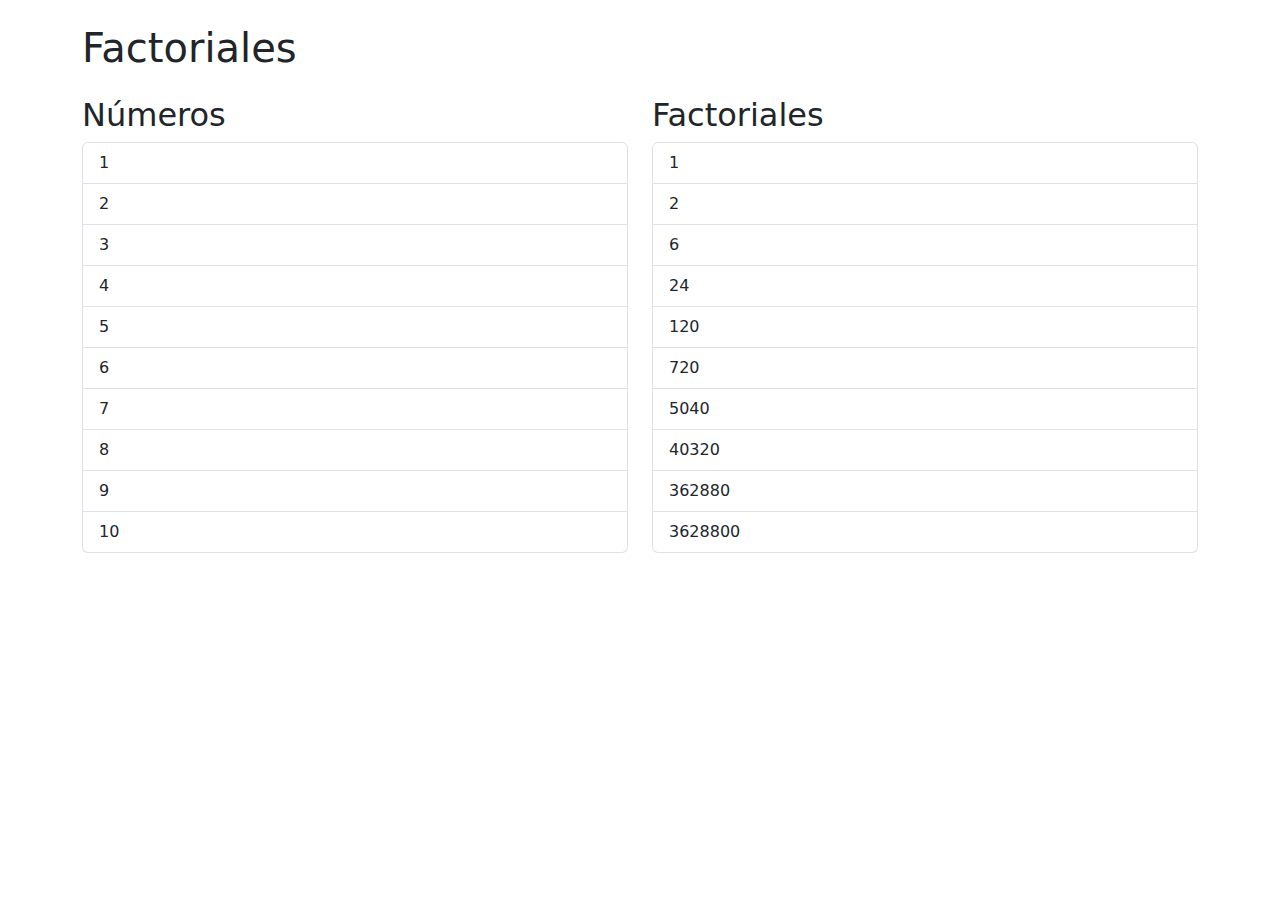
<file: factorial/index.html>
<!DOCTYPE html>
<html lang="en">
<head>
    <meta charset="UTF-8">
    <meta name="viewport" content="width=device-width, initial-scale=1.0">
    <title>Factorial</title>
    <link rel="stylesheet" href="bootstrap-5.3.3-dist/css/bootstrap.css"></>
    <script src="bootstrap-5.3.3-dist/js/bootstrap.js"></script>

</head>
<body>
    <div class="container">
        <h1 class="my-4">Factoriales</h1>
        <div class="row">
            <div class="col-md-6">
                <h2>Números</h2>
                <ul id="lista-numeros" class="list-group"></ul>
            </div>
            <div class="col-md-6">
                <h2>Factoriales</h2>
                <ul id="lista-factoriales" class="list-group"></ul>
            </div>
        </div>
    </div>
    <script src="js/factorial.js"></script>
</body>
</html>
</file>
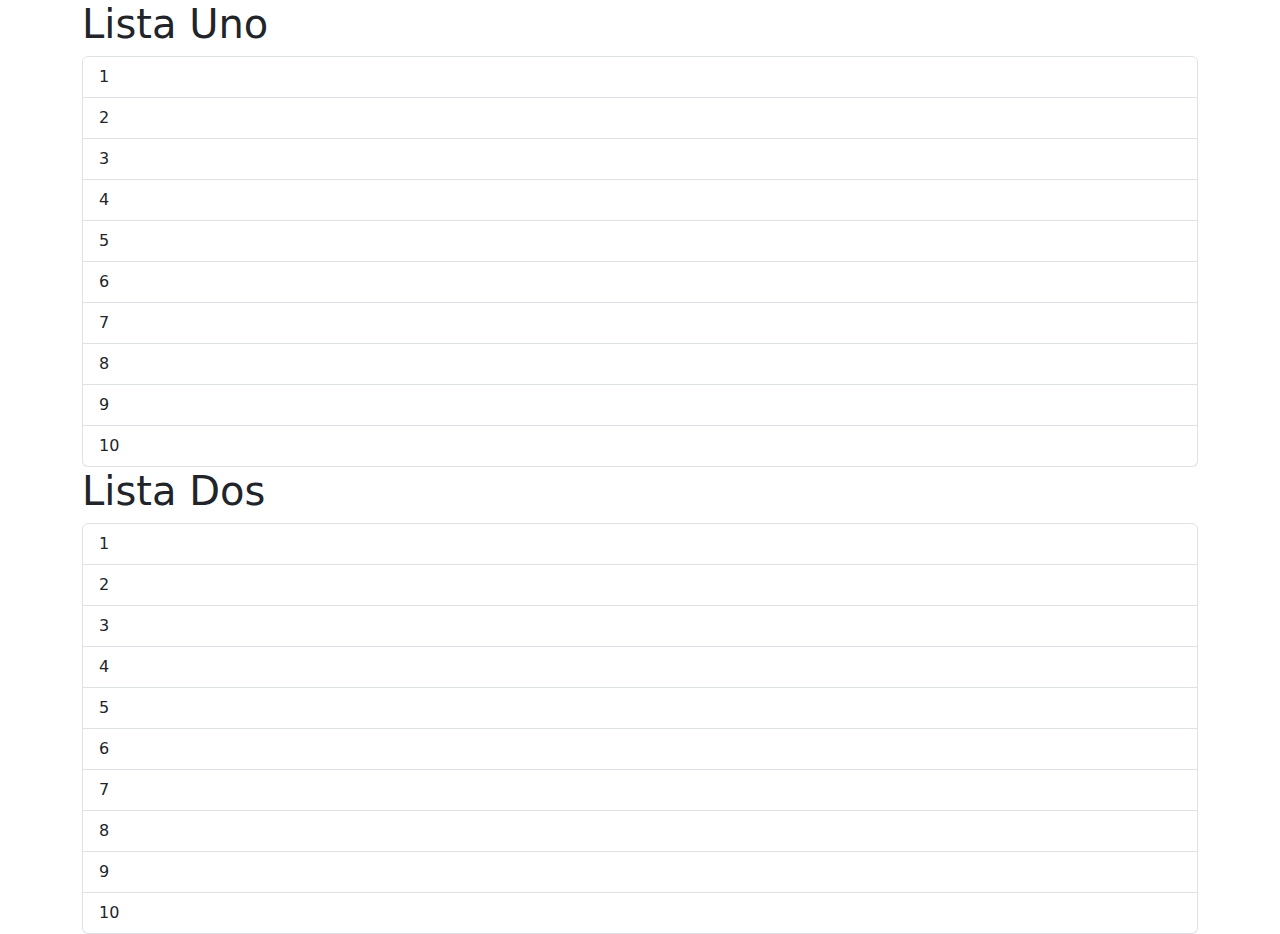
<file: Numeros/index.html>
<!DOCTYPE html>
<html lang="en">
<head>
    <meta charset="UTF-8">
    <meta name="viewport" content="width=device-width, initial-scale=1.0">
    <title>Numeros del 1 hasta el 10</title>
    
    <link rel="stylesheet" href="bootstrap-5.3.3-dist/css/bootstrap.css"></>
    <script src="bootstrap-5.3.3-dist/js/bootstrap.js"></script>

</head>
<body>
    <div class="container">
        <h1>Lista Uno</h1>
        <ul class="list-group" id="lista-numeros"></ul>
        <h1>Lista Dos</h1>
        <ul class="list-group" id="lista-numeroDos"></ul>
    </div>
    <script src="js/numero.js"></script>
</body>
</html>
</file>
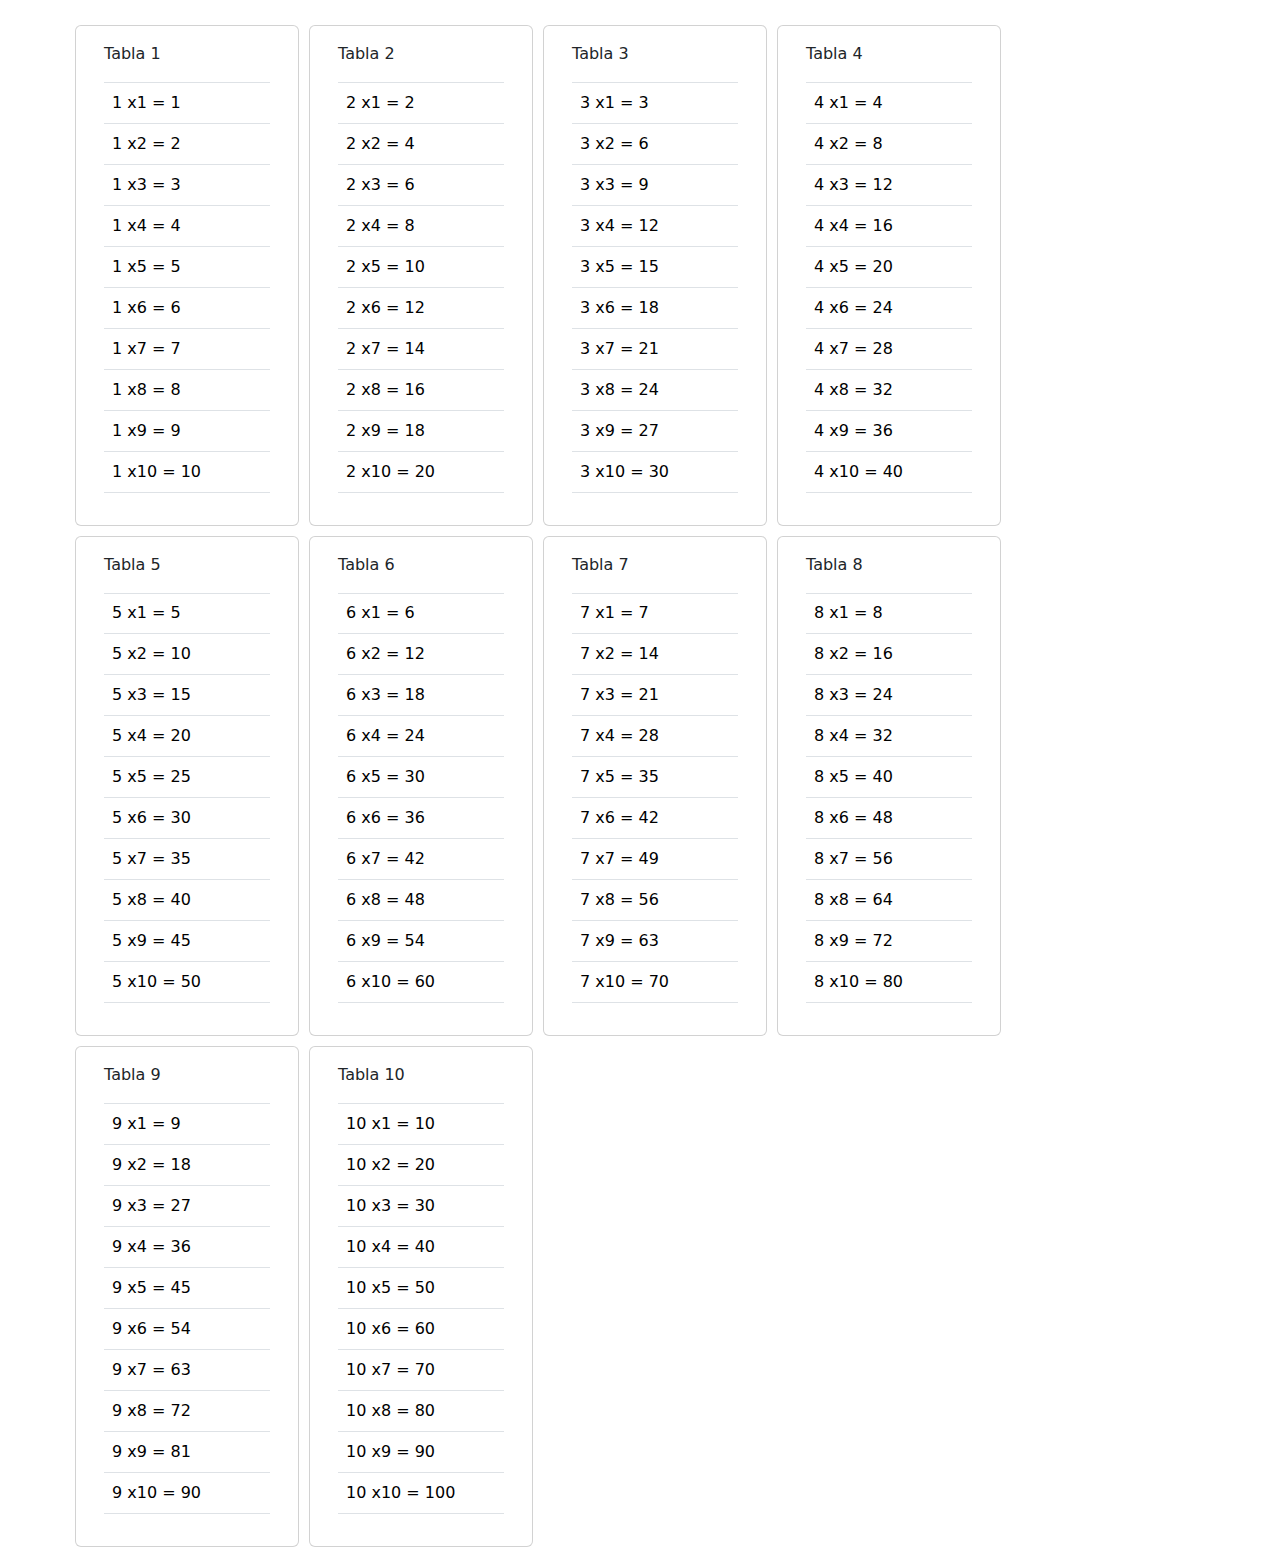
<file: tablasMultiplicar/index.html>
<!DOCTYPE html>
<html lang="en">
<head>
    <meta charset="UTF-8">
    <meta name="viewport" content="width=device-width, initial-scale=1.0">
    <title>Tablas de multiplicar</title>
    <link rel="stylesheet" href="bootstrap-5.3.3-dist/css/bootstrap.css"></>
</head>
<body>
    <div class="container">
        <div class="col-12 row" style="margin-top: 20px;" id="resultado-tablas"> 
        </div>
    </div>
    
    <script src="bootstrap-5.3.3-dist/js/bootstrap.js"></script>
    <script src="js/tablas.js"></script>
</body>
</html>
</file>
